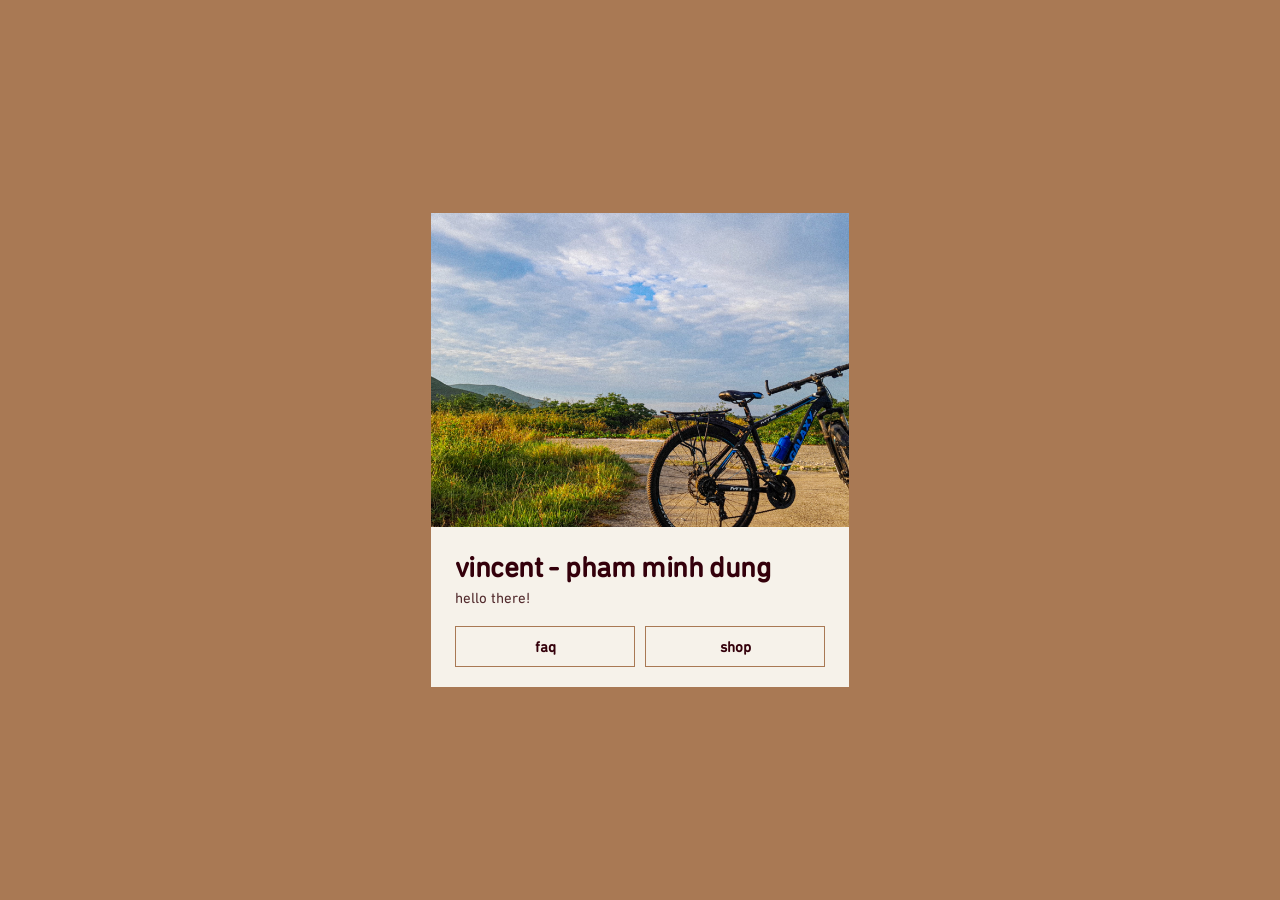
<file: index.html>
<!DOCTYPE html>
<html lang="en">
<head>
  <meta charset="UTF-8" />
  <meta name="viewport" content="width=device-width, initial-scale=1.0" />
  <meta name="description" content="vincent — handcrafted leather shop, faq, and links." />
  <title>vincent</title>
  <style>
    @font-face {
      font-family: "DINNextRoundedLTW01-Regular";
      src: url("/DINfont.ttf") format("truetype");
      font-weight: normal;
      font-style: normal;
      font-display: swap;
    }

    * {
      box-sizing: border-box;
      margin: 0;
      padding: 0;
      border-radius: 0;
    }

    body,
    h1, p, a, span, nav {
      text-transform: lowercase;
    }

    body {
      font-family: "DINNextRoundedLTW01-Regular", -apple-system, BlinkMacSystemFont, "Segoe UI", sans-serif;
      background-color: #a97954;
      color: #34000b;
      min-height: 100vh;
      display: flex;
      align-items: center;
      justify-content: center;
      padding: 32px 20px;
    }

    .card {
      background: #f6f2ea;
      border: 1px solid #a97954;
      max-width: 420px;
      width: 100%;
    }

    .cover-wrap img {
      width: 100%;
      aspect-ratio: 4 / 3;
      object-fit: cover;
      display: block;
      background: #e8ddd0;
    }

    .card-body {
      padding: 24px 24px 20px;
    }

    h1 {
      font-size: clamp(1.4rem, 4vw, 1.8rem);
      font-weight: 700;
      letter-spacing: -0.02em;
      margin-bottom: 6px;
      color: #34000b;
    }

    .tagline {
      font-size: 0.92rem;
      color: #532c2e;
      margin-bottom: 20px;
    }

    nav {
      display: flex;
      flex-direction: row;
      gap: 10px;
    }

    nav a {
      flex: 1;
      display: block;
      text-align: center;
      padding: 11px 16px;
      font-family: inherit;
      font-size: 0.95rem;
      font-weight: 600;
      text-decoration: none;
      color: #34000b;
      border: 1px solid #a97954;
      background: #f6f2ea;
      transition: background 0.15s ease, color 0.15s ease;
    }

    nav a:hover,
    nav a:focus-visible {
      background: #532c2e;
      color: #f6f2ea;
      border-color: #532c2e;
      outline: none;
    }

    nav a:focus-visible {
      outline: 2px solid #34000b;
      outline-offset: 2px;
    }

    @media (max-width: 480px) {
      .card-body {
        padding: 18px 16px 16px;
      }
    }
  </style>
</head>
<body>
  <div class="card">
    <div class="cover-wrap">
      <img src="/cover.jpg" alt="vincent" decoding="async" />
    </div>
    <div class="card-body">
      <h1>vincent - pham minh dung</h1>
      <p class="tagline"> hello there!</p>
      <nav aria-label="main navigation">
        <a href="/faq">faq</a>
        <a href="/shop">shop</a>
      </nav>
    </div>
  </div>
</body>
</html>
</file>
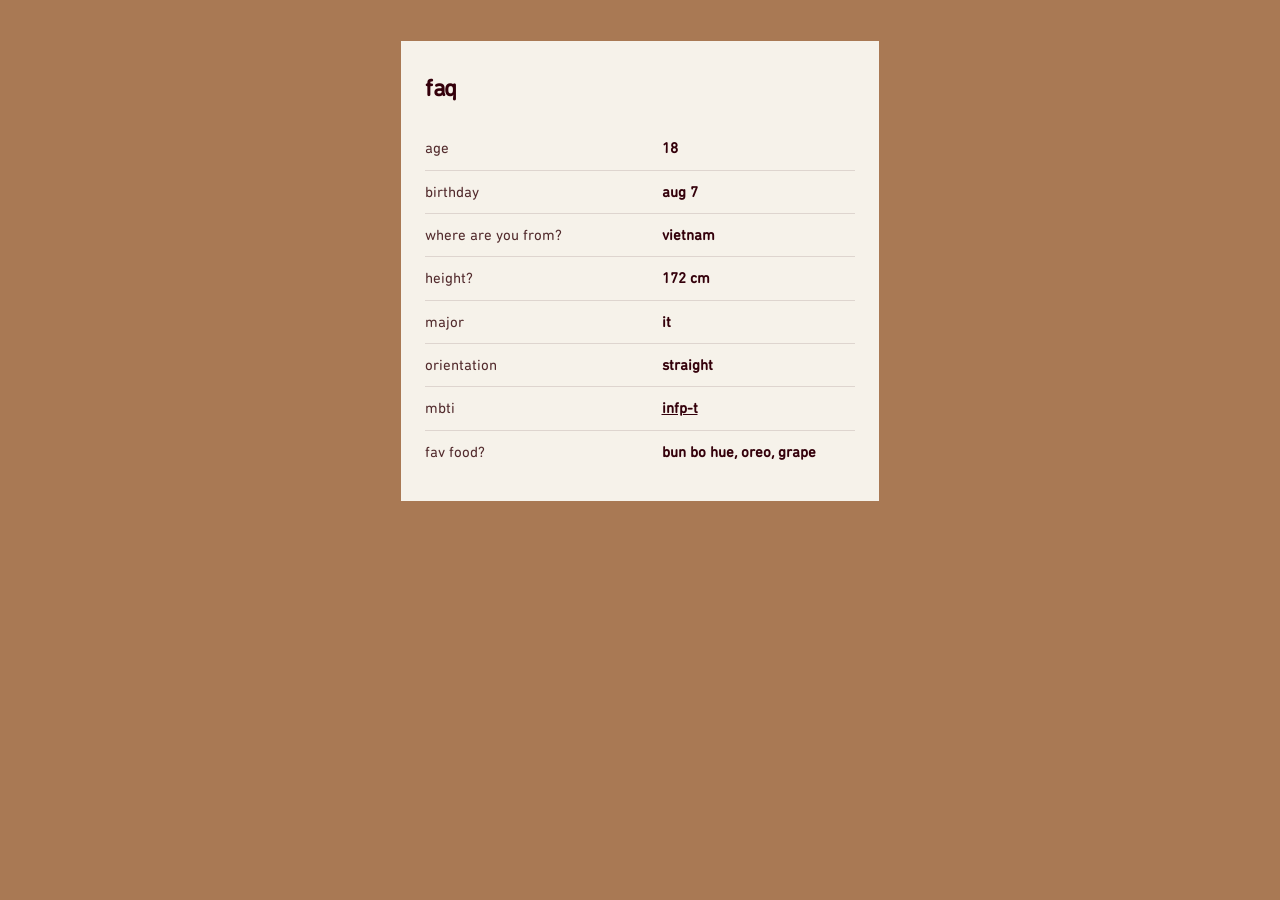
<file: faq/index.html>
<!doctype html>
<html lang="en">
<head>
  <meta charset="utf-8" />
  <meta name="viewport" content="width=device-width, initial-scale=1" />
  <title>faq</title>
  <style>
    @font-face {
      font-family: "DIN";
      src: url("/DINfont.ttf") format("truetype");
      font-display: swap;
    }

    * { box-sizing: border-box; margin: 0; padding: 0; }

    body {
      font-family: "DIN", "Segoe UI", sans-serif;
      background: #a97954;
      color: #34000b;
      min-height: 100vh;
      padding: 40px 20px;
      text-transform: lowercase;
      line-height: 1.6;
    }

    .card {
      max-width: 480px;
      margin: 0 auto;
      background: #f6f2ea;
      border: 1px solid #a97954;
      padding: 28px 24px;
    }

    h1 {
      font-size: 1.5rem;
      font-weight: 700;
      margin-bottom: 20px;
      letter-spacing: -0.02em;
    }

    table {
      width: 100%;
      border-collapse: collapse;
      font-size: 0.95rem;
    }

    tr { border-bottom: 1px solid rgba(52,0,11,0.12); }
    tr:last-child { border-bottom: none; }

    td { padding: 9px 0; vertical-align: top; }
    td:first-child { color: #532c2e; width: 55%; }
    td:last-child { font-weight: 600; }
    td a { color: inherit; text-decoration: underline; }
  </style>
</head>
<body>
  <div class="card">
    <h1>faq</h1>
    <table>
      <tr><td>age</td><td>18</td></tr>
      <tr><td>birthday</td><td>aug 7</td></tr>
      <tr><td>where are you from?</td><td>vietnam</td></tr>
      <tr><td>height?</td><td>172 cm</td></tr>
      <tr><td>major</td><td>it</td></tr>
      <tr><td>orientation</td><td>straight</td></tr>
      <tr><td>mbti</td><td><a href="https://www.16personalities.com/profiles/infp-t/m/8iin8c607" target="_blank" rel="noopener noreferrer">infp-t</a></td></tr>
      <tr><td>fav food?</td><td>bun bo hue, oreo, grape</td></tr>
    </table>
  </div>
</body>
</html>
</file>
